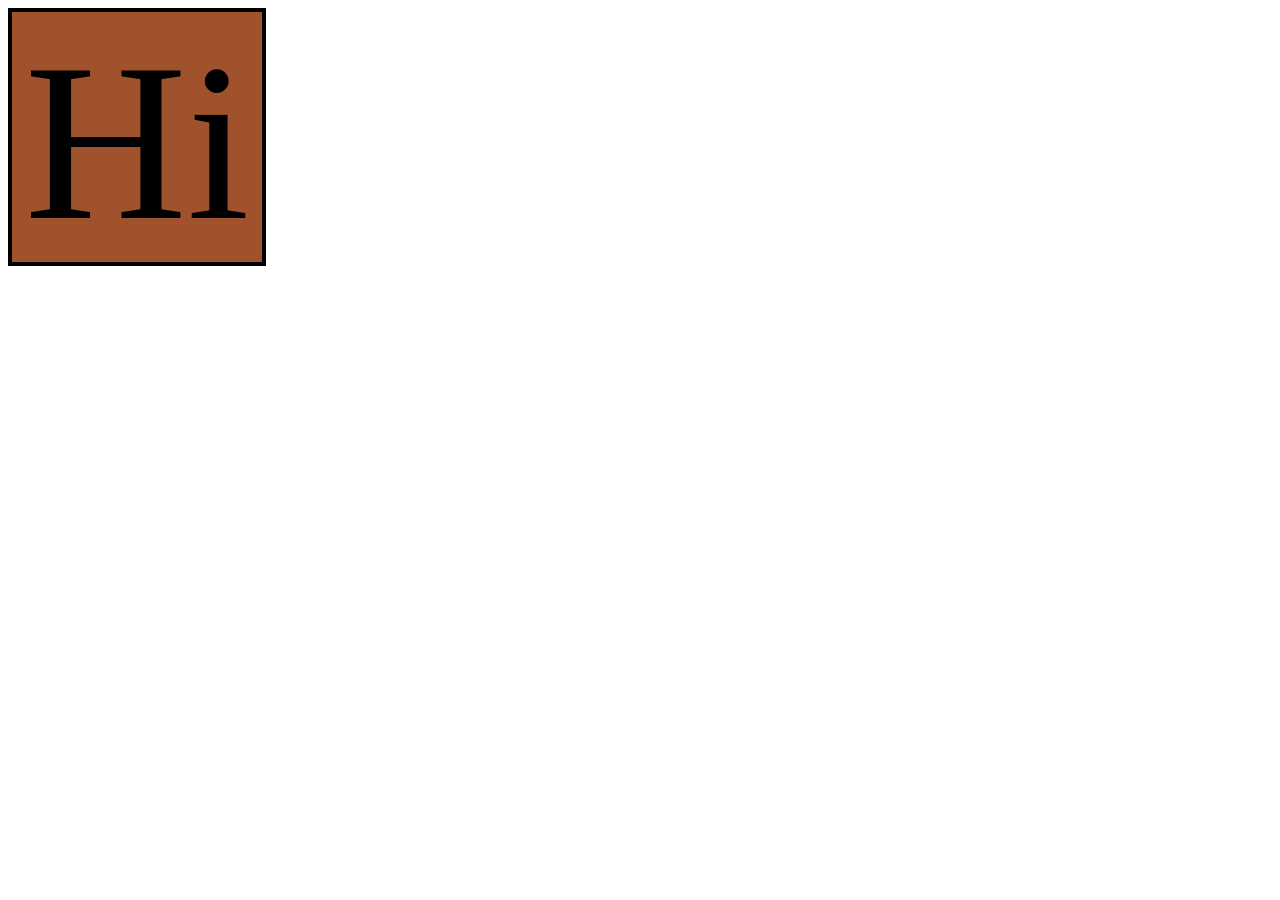
<file: CSS-Animations/index.html>
<!DOCTYPE html>
<html lang="en">
<head>
    <meta charset="UTF-8">
    <title>CSS-Animations Practice</title>
    <link rel="stylesheet" href="style.css">
</head>
<body>
<div id="box1"> Hi </div>

</body>
</html>
</file>
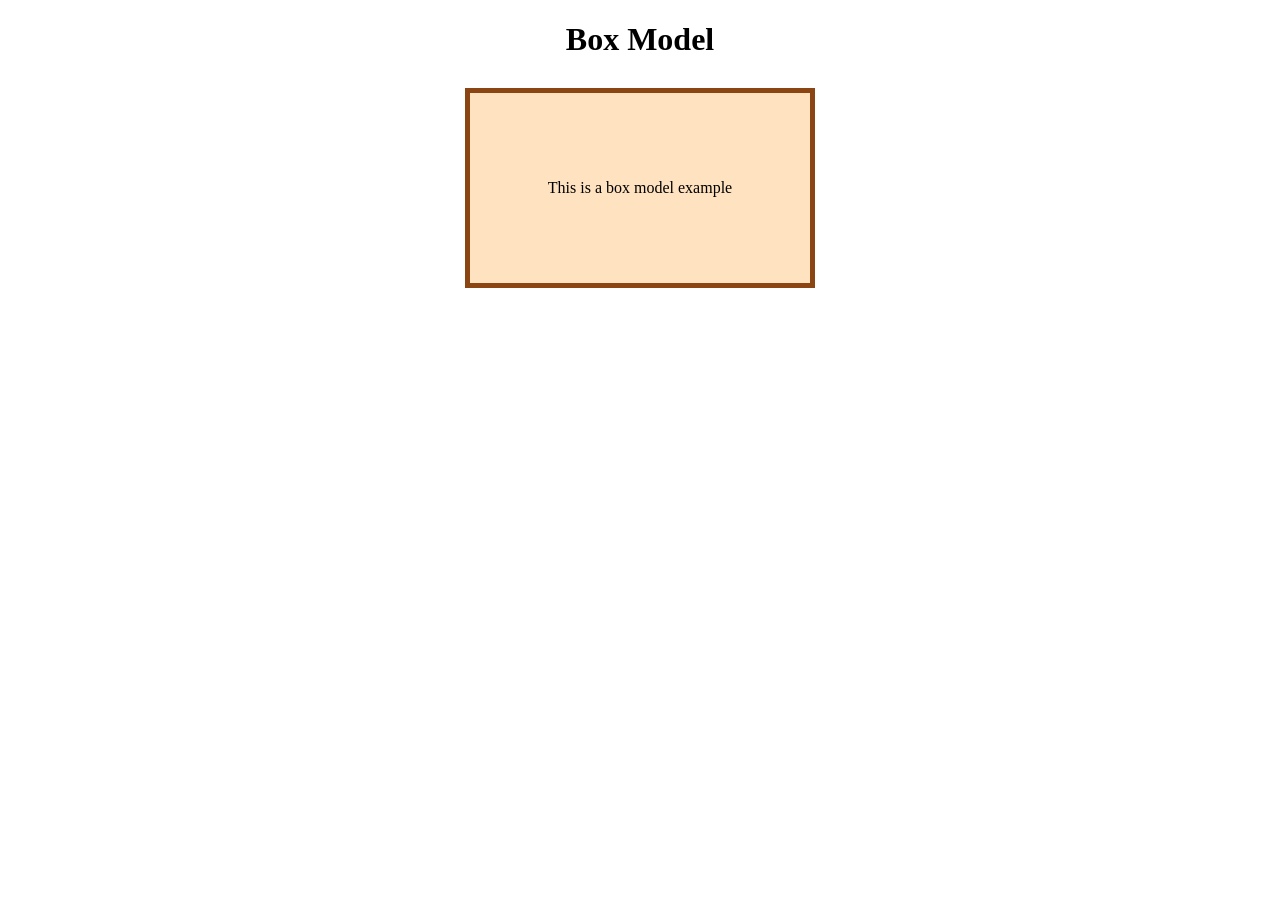
<file: CSS-BoxModels/index.html>
<!DOCTYPE html>
<html lang="en">
<head>
    <meta charset="UTF-8">
    <title>CSS Box Model</title>
    <link rel="stylesheet" href="style.css">
</head>
<body>
<h1>Box Model</h1>
<div class="box">
    This is a box model example

</div>
</body>
</html>
</file>
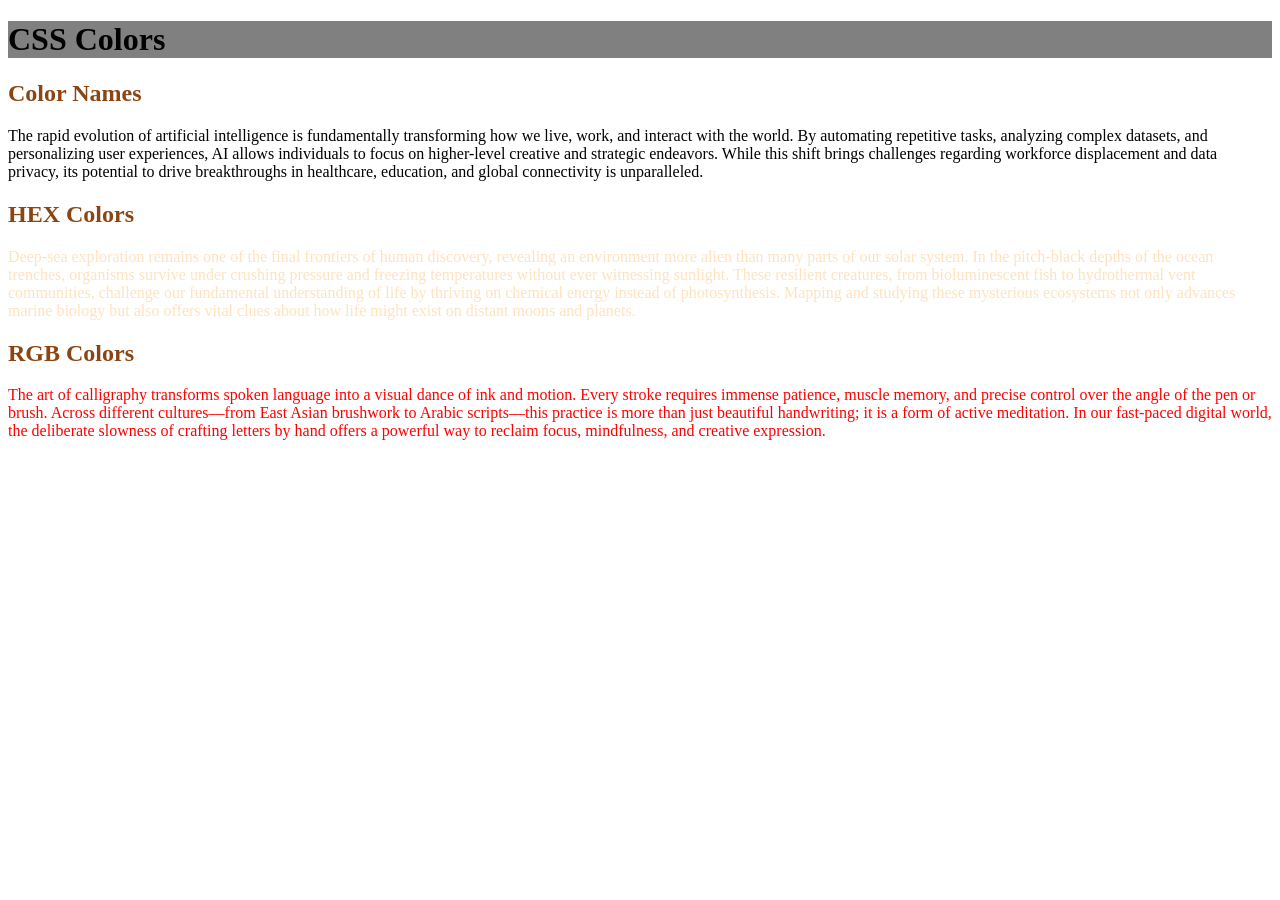
<file: CSS-Colors/index.html>
<!DOCTYPE html>
<html lang="en">
<head>
  <meta charset="UTF-8">
  <title>Practicing CSS Colors </title>
  <link rel="stylesheet" href="style.css">
</head>
<body>
<h1> CSS Colors</h1>

<h2> Color Names </h2>
<p class="named-colors"> The rapid evolution of artificial intelligence is fundamentally transforming how we live,
  work, and interact with the world. By automating repetitive tasks, analyzing complex datasets,
  and personalizing user experiences, AI allows individuals to focus on higher-level creative and strategic endeavors.
  While this shift brings challenges regarding workforce displacement and data privacy, its potential to drive breakthroughs in healthcare,
  education, and global connectivity is unparalleled.</p>

<h2> HEX Colors</h2>
<p class="hex-colors">
  Deep-sea exploration remains one of the final frontiers of human discovery, revealing an environment more alien than many parts of our solar system. In the pitch-black depths of the ocean trenches,
  organisms survive under crushing pressure and freezing temperatures without ever witnessing sunlight. These resilient creatures, from bioluminescent fish to hydrothermal vent communities, challenge our fundamental
  understanding of life by thriving on chemical energy instead of photosynthesis.
  Mapping and studying these mysterious ecosystems not only advances marine biology but also offers vital clues about how life might exist on distant moons and planets.
</p>

<h2>RGB Colors</h2>
<p class ="rgb-colors">
  The art of calligraphy transforms spoken language into a visual dance of ink and motion. Every stroke requires immense patience, muscle memory, and precise control over the angle of the pen or brush.
  Across different cultures—from East Asian brushwork to Arabic scripts—this practice is more than just beautiful handwriting; it is a form of active meditation.
  In our fast-paced digital world, the deliberate slowness of crafting letters by hand offers a powerful way to reclaim focus, mindfulness, and creative expression.
</p>
</body>
</html>
</file>
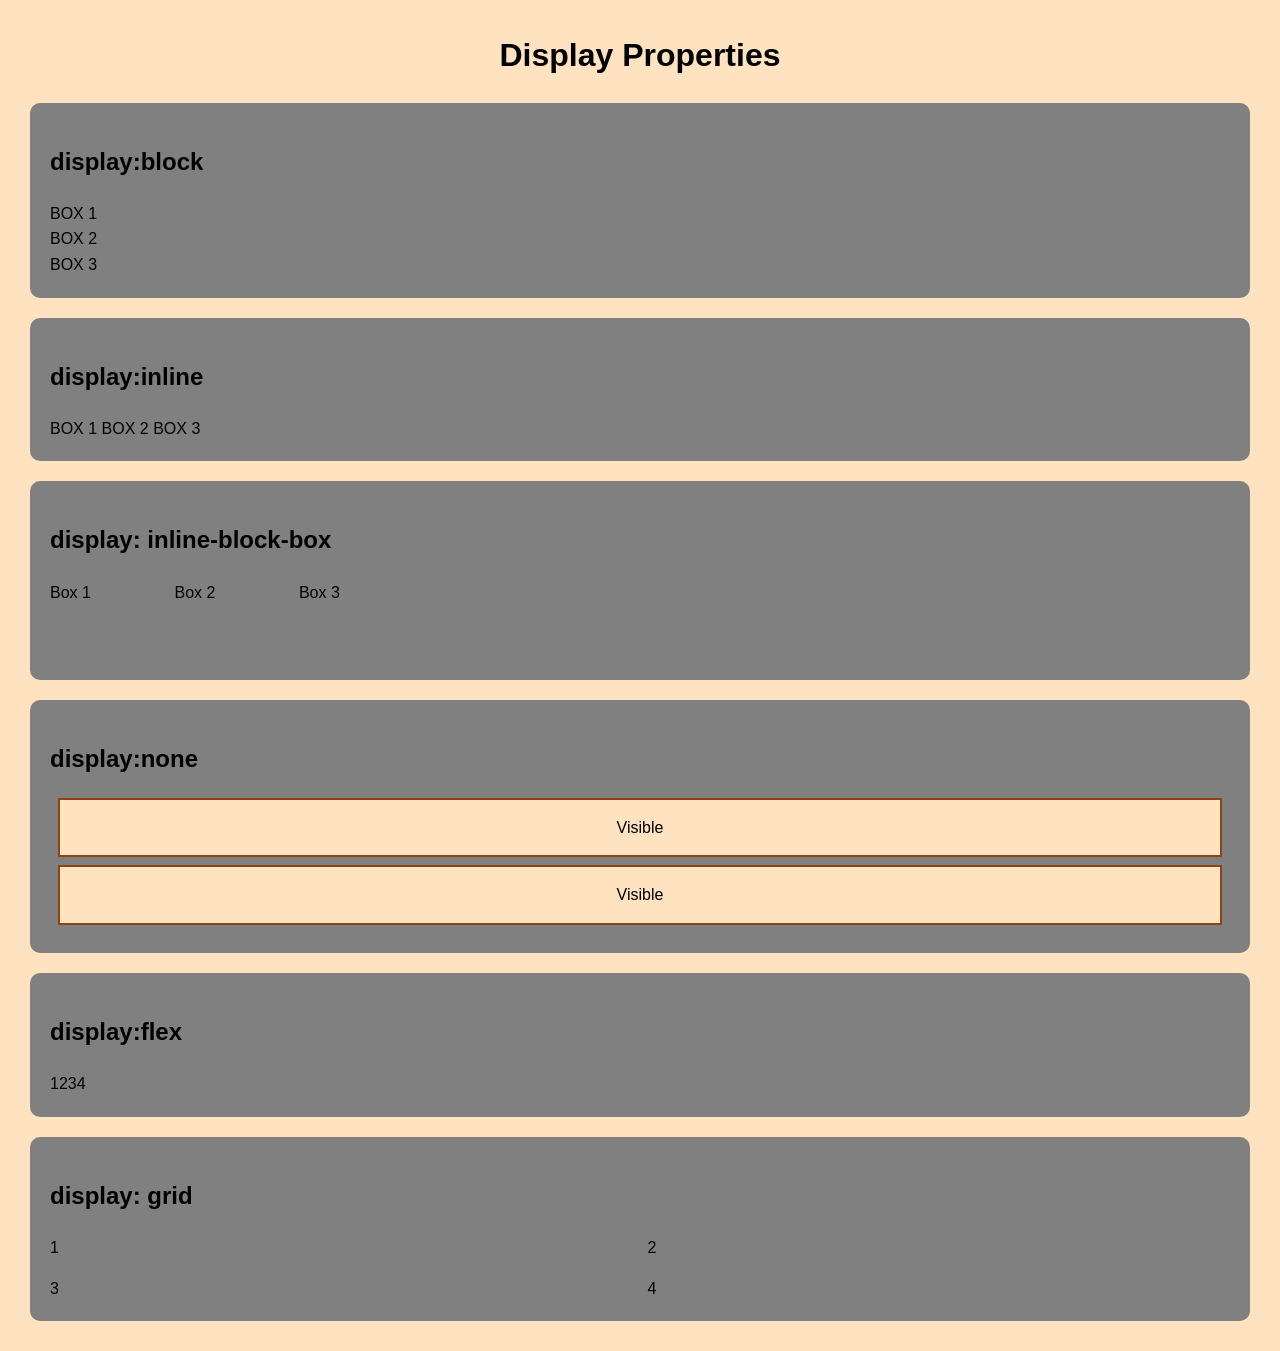
<file: CSS-DisplayProperties/index.html>
<!DOCTYPE html>
<html lang="en">
<head>
    <meta charset="UTF-8">
    <title>CSS Display Properties</title>
    <link rel="stylesheet" href="style.css">
</head>
<body>
<h1>Display Properties </h1>

<section class="display-demo">
    <h2> display:block</h2>
    <div class="block-box">BOX 1</div>
    <div class="block-box">BOX 2</div>
    <div class="block-box">BOX 3</div>
</section>


<section class="display-demo">
    <h2> display:inline</h2>
    <span class="inline-block">BOX 1</span>
    <span class="inline-block">BOX 2</span>
    <span class="inline-block">BOX 3</span>
</section>

<section class="display-demo">
    <h2>display: inline-block-box</h2>
    <div class="inline-block-box">Box 1</div>
    <div class="inline-block-box">Box 2</div>
    <div class="inline-block-box">Box 3</div>
</section>

<section class="display-demo">
    <h2> display:none</h2>
    <div class="box">Visible</div>
    <div class="hidden-box">Hidden</div>
    <div class="box">Visible </div>
</section>

<section class="display-demo">
    <h2> display:flex</h2>
    <div class="flex-container">
        <div class="flex-item">1</div>
        <div class="flex-item">2</div>
        <div class="flex-item">3</div>
        <div class="flex-item">4</div>
    </div>
</section>

<section class="display-demo">
    <h2> display: grid</h2>
    <div class="grid-container">
        <div class="grid-item">1</div>
        <div class="grid-item">2</div>
        <div class="grid-item">3</div>
        <div class="grid-item">4</div>
    </div>
</section>


</body>
</html>
</file>
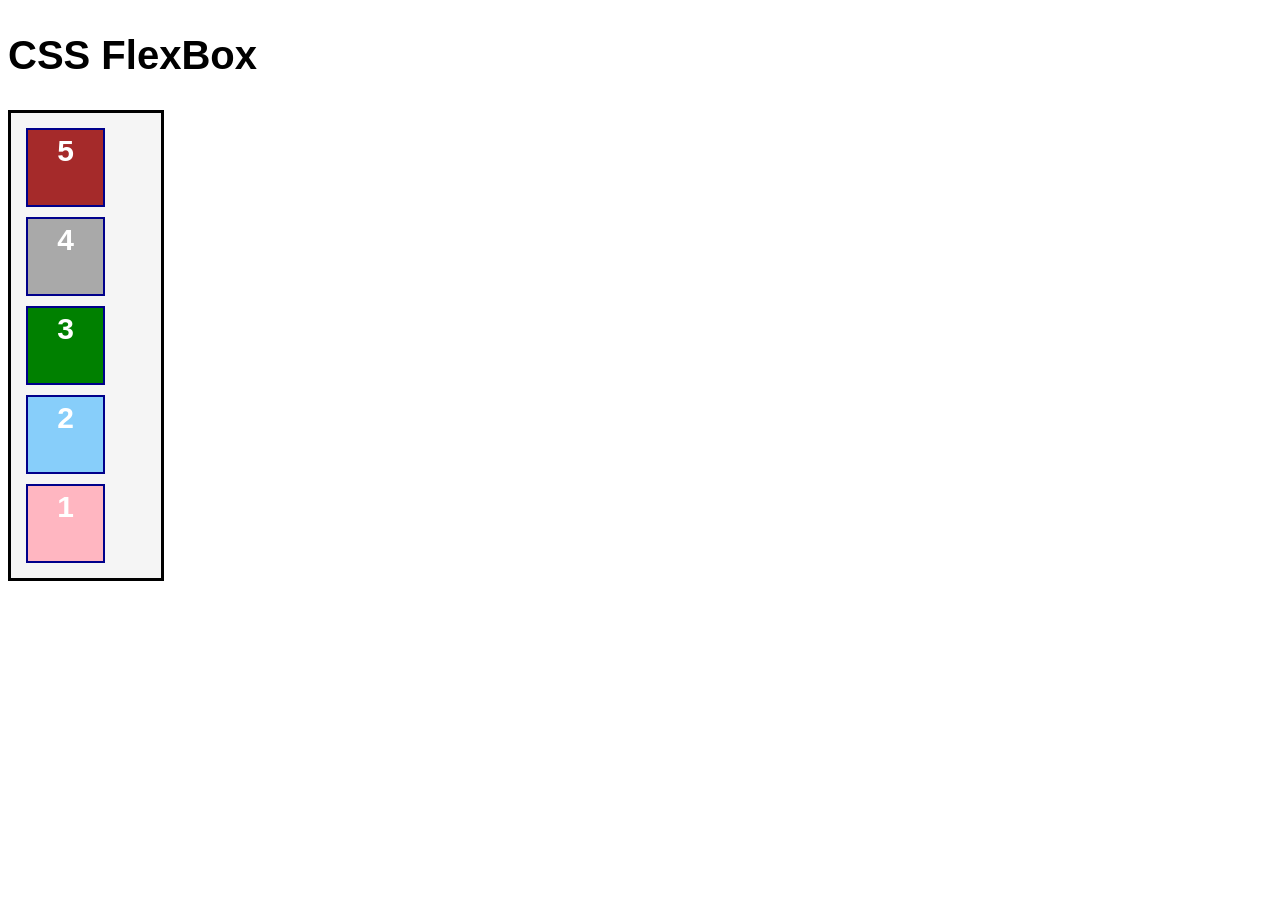
<file: CSS-Flexbox/index.html>
<!DOCTYPE html>
<html lang="en">
<head>
    <meta charset="UTF-8">
    <title>CSS FlexBox</title>
    <link rel="stylesheet" href="style.css">
</head>
<body>
<h1> CSS FlexBox </h1>
<div class="flex-container">
    <div class="flex-item" id="flex-item-1">1</div>
    <div class="flex-item" id="flex-item-2">2</div>
    <div class="flex-item" id="flex-item-3">3</div>
    <div class="flex-item" id="flex-item-4">4</div>
    <div class="flex-item" id="flex-item-5">5</div>

</div>

</body>
</html>
</file>
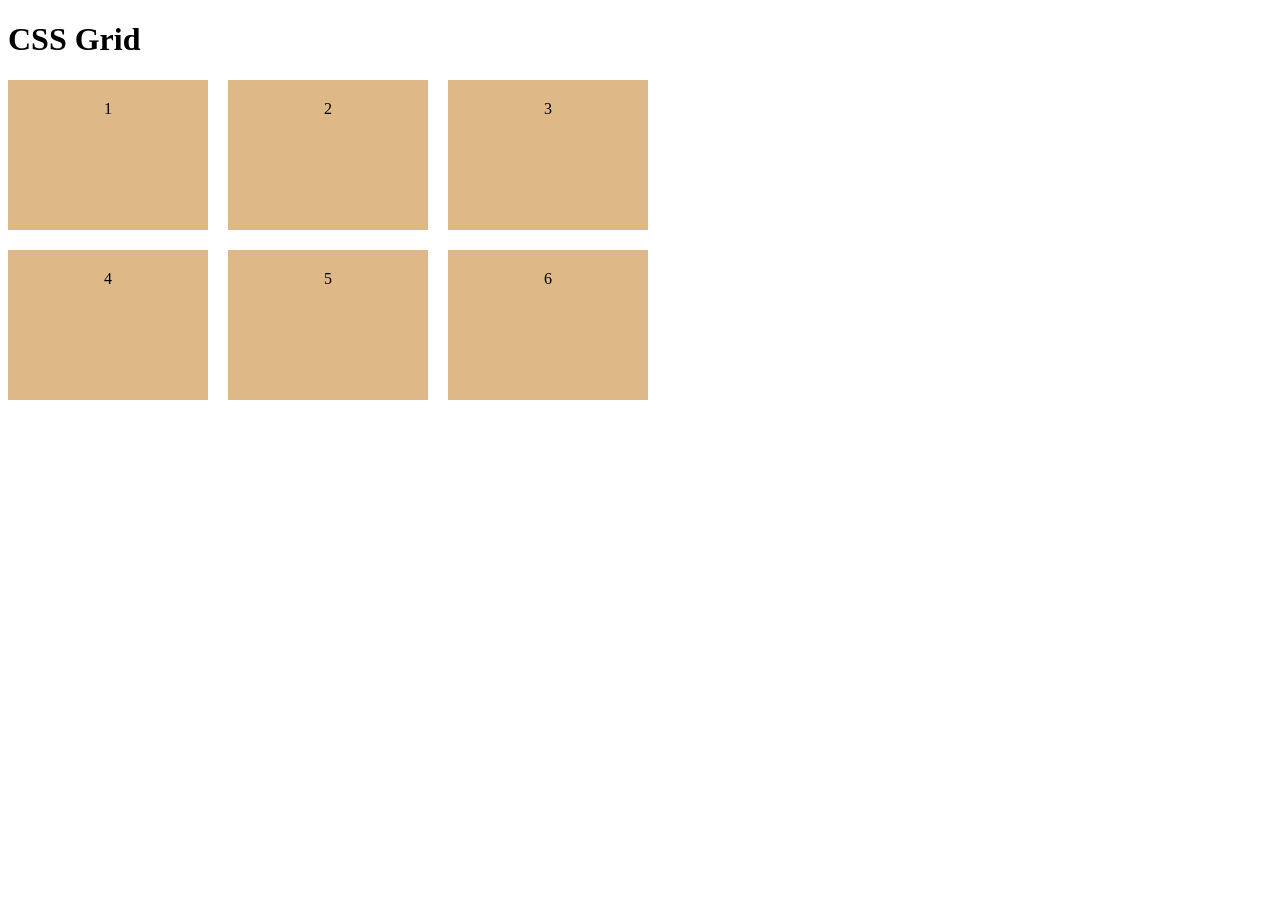
<file: CSS-Grid/index.html>
<!DOCTYPE html>
<html lang="en">
<head>
    <meta charset="UTF-8">
    <title>CSS Grid Practice</title>
    <link rel="stylesheet" href="style.css">
</head>
<body>
<h1> CSS Grid </h1>
<div class="grid-container">
    <div class="grid-item">1</div>
    <div class="grid-item">2</div>
    <div class="grid-item">3</div>
    <div class="grid-item">4</div>
    <div class="grid-item">5</div>
    <div class="grid-item">6</div>
</div>
</body>
</html>
</file>
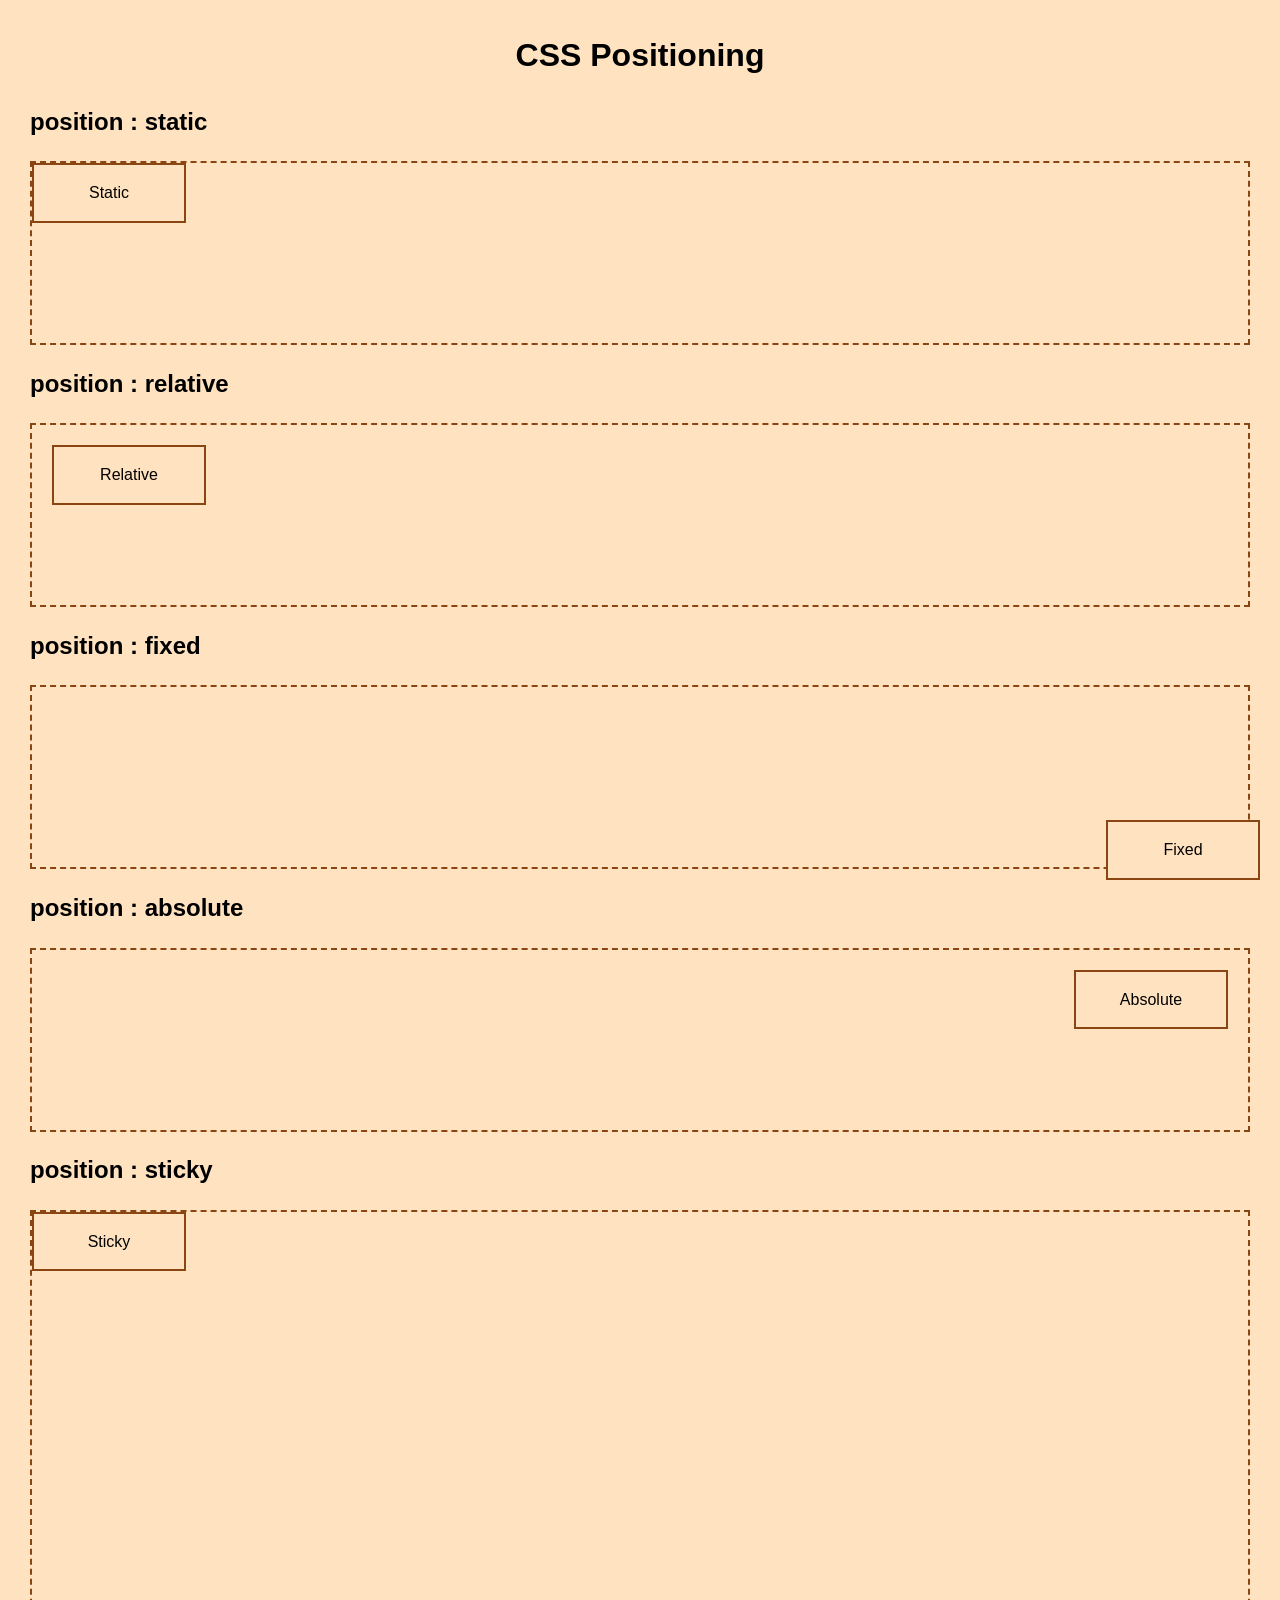
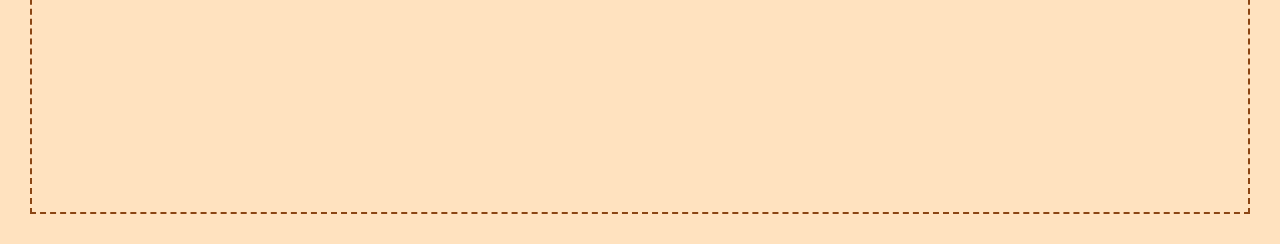
<file: CSS-Positioning/index.html>
<!DOCTYPE html>
<html lang="en">
<head>
    <meta charset="UTF-8">
    <title>CSS-Positioning Practice </title>
    <link rel="stylesheet" href="style.css">
</head>
<body>
<h1> CSS Positioning </h1>
<section class="position-demo">
    <h2> position : static </h2>
    <div class="container">
    <div class="box static-box">Static </div>
    </div>

</section>

<section class="position-demo">
    <h2> position : relative </h2>
    <div class="container">
        <div class="box relative-box">Relative </div>
    </div>

</section>

<section class="position-demo">
    <h2> position : fixed </h2>
    <div class="container">
        <div class="box fixed-box">Fixed </div>
    </div>

</section>

<section class="position-demo">
    <h2> position : absolute </h2>
    <div class="container">
        <div class="box absolute-box">Absolute </div>
    </div>

</section>

<section class="position-demo">
    <h2> position : sticky </h2>
    <div class="sticky-container">
        <div class="box sticky-box">Sticky </div>
    </div>

</section>


</body>
</html>
</file>
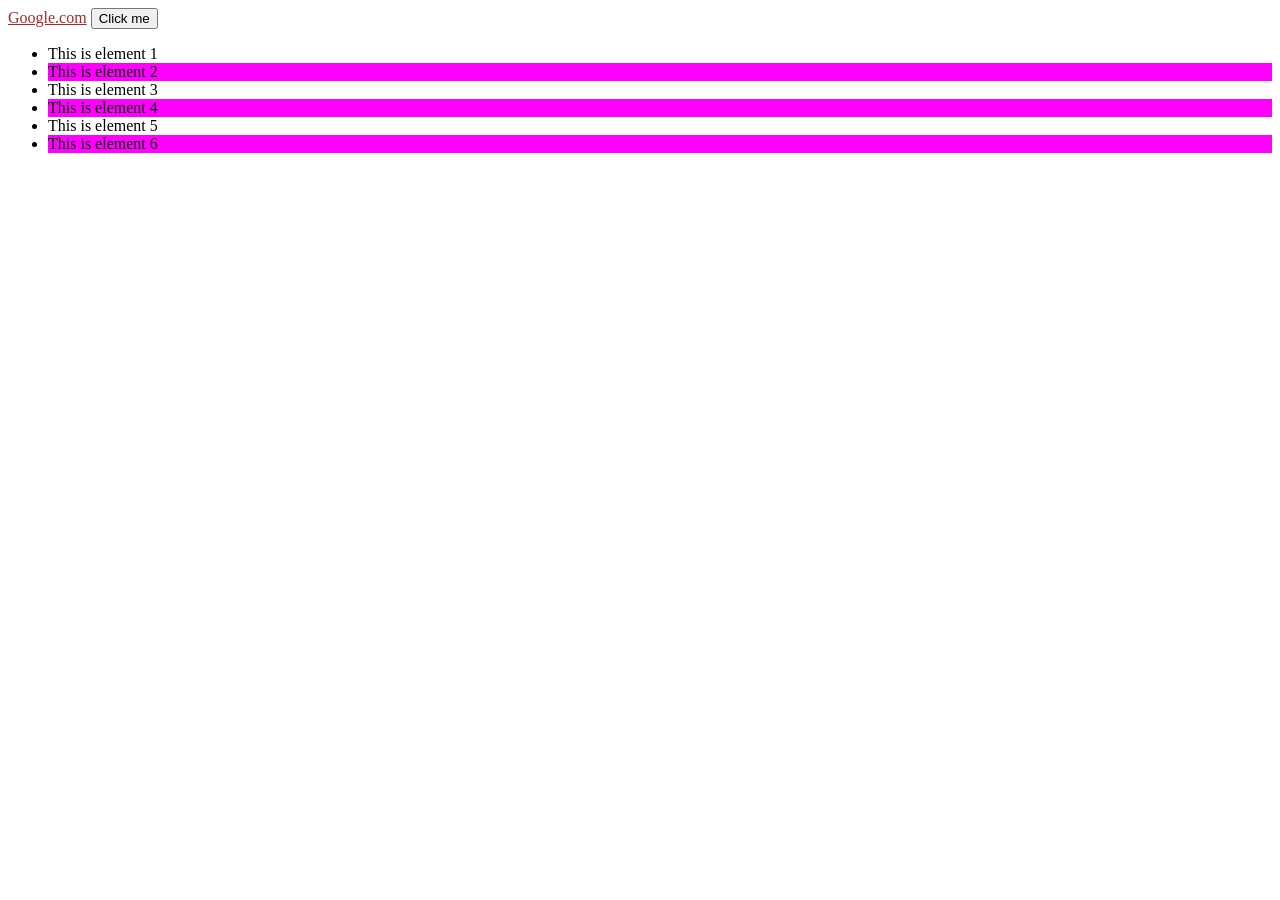
<file: CSS-Pseudo classes/index.html>
<!DOCTYPE html>
<html lang="en">
<head>
    <meta charset="UTF-8">
    <title>CSS Pseudo Classes Practice</title>
    <link rel="stylesheet" href="style.css">
</head>
<body>
<a href="https://www.google.com">Google.com</a>
<button> Click me </button>
<ul>
    <li>This is element 1 </li>
    <li>This is element 2 </li>
    <li>This is element 3 </li>
    <li>This is element 4 </li>
    <li>This is element 5 </li>
    <li>This is element 6 </li>
</ul>
</body>
</html>
</file>
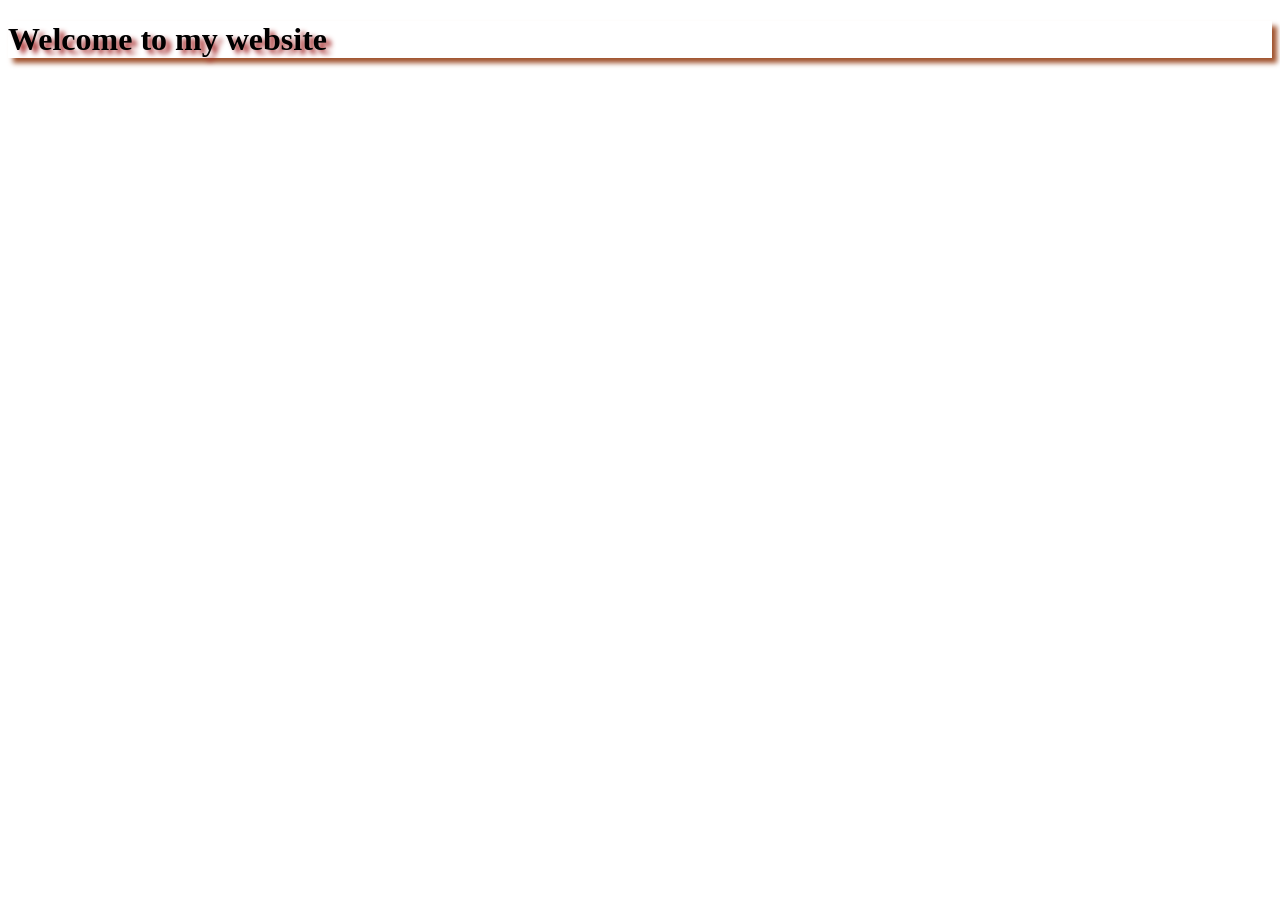
<file: CSS-Shadows/index.html>
<!DOCTYPE html>
<html lang="en">
<head>
    <meta charset="UTF-8">
    <title>CSS Shadows Practice</title>
    <link rel="stylesheet" href="style.css">
</head>
<body>
<h1>Welcome to my website</h1>

</body>
</html>
</file>
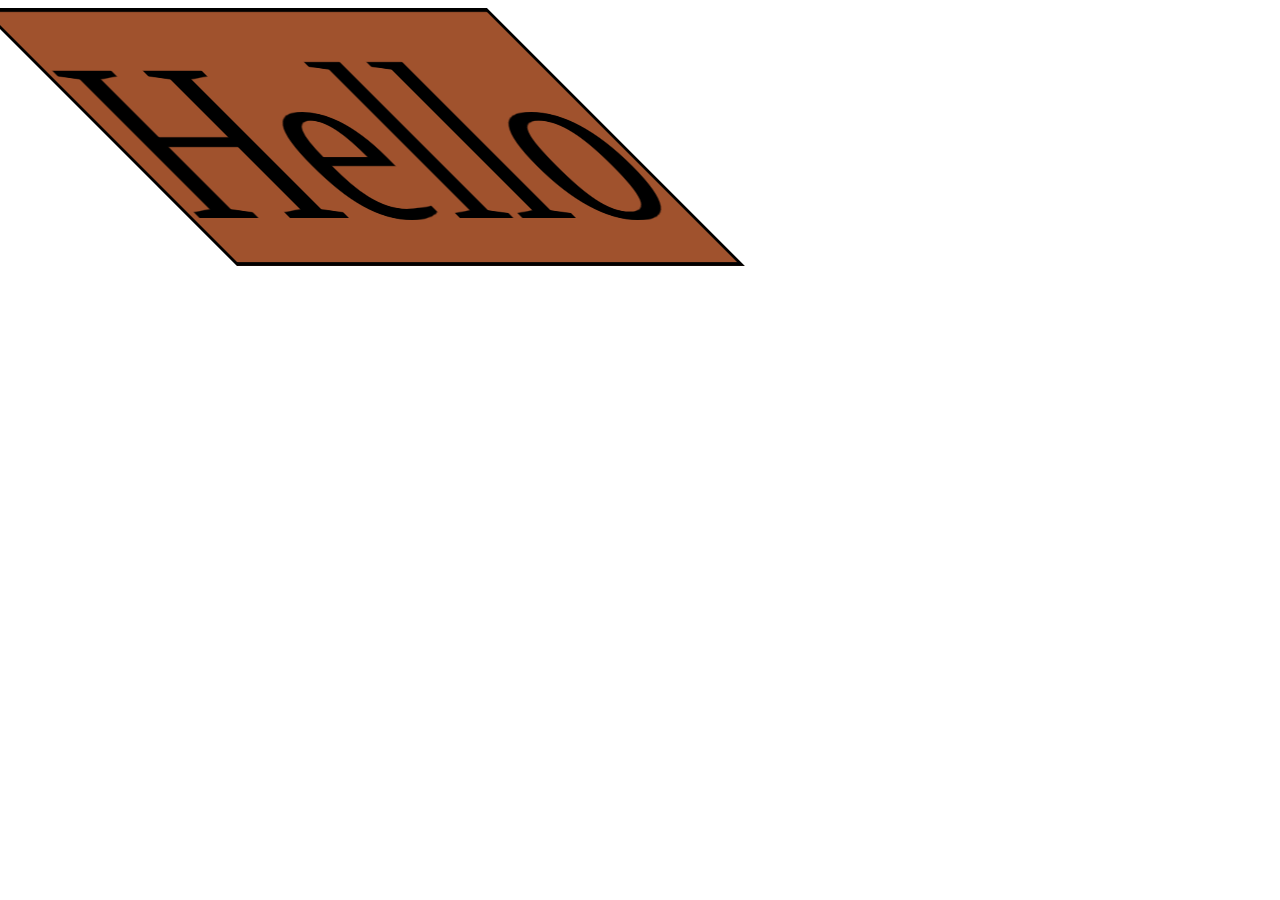
<file: CSS-Transforms/index.html>
<!DOCTYPE html>
<html lang="en">
<head>
    <meta charset="UTF-8">
    <title>CSS Transform Practice </title>
    <link rel="stylesheet" href="style.css">

</head>
<body>
<div id="box1">Hello</div>

</body>
</html>
</file>
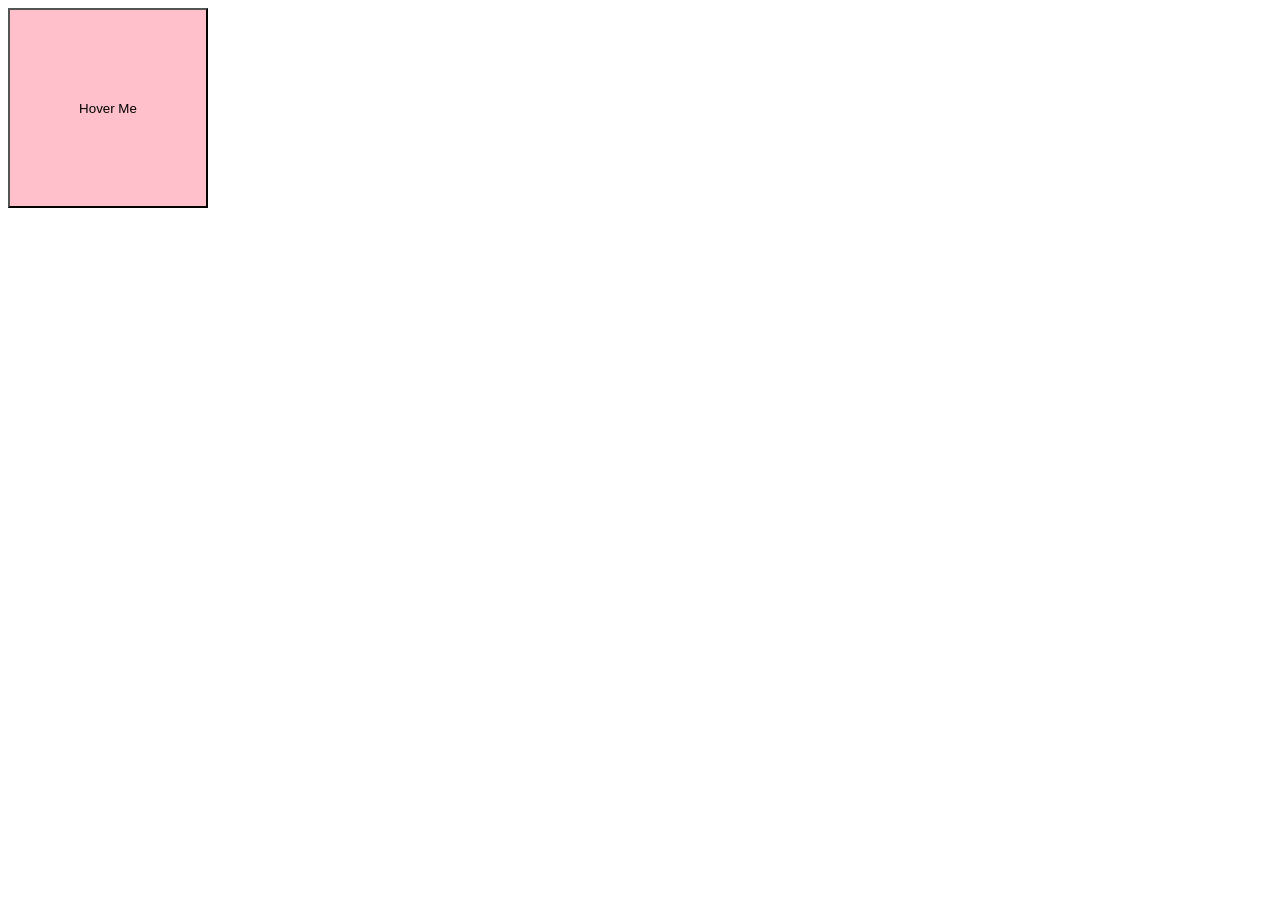
<file: CSS-Transitions/index.html>
<!DOCTYPE html>
<html lang="en">
<head>
    <meta charset="UTF-8">
    <title>CSS-Transitions Practice </title>
    <link rel="stylesheet" href="style.css">
</head>
<body>
<button class="btn">Hover Me</button>

</body>
</html>
</file>
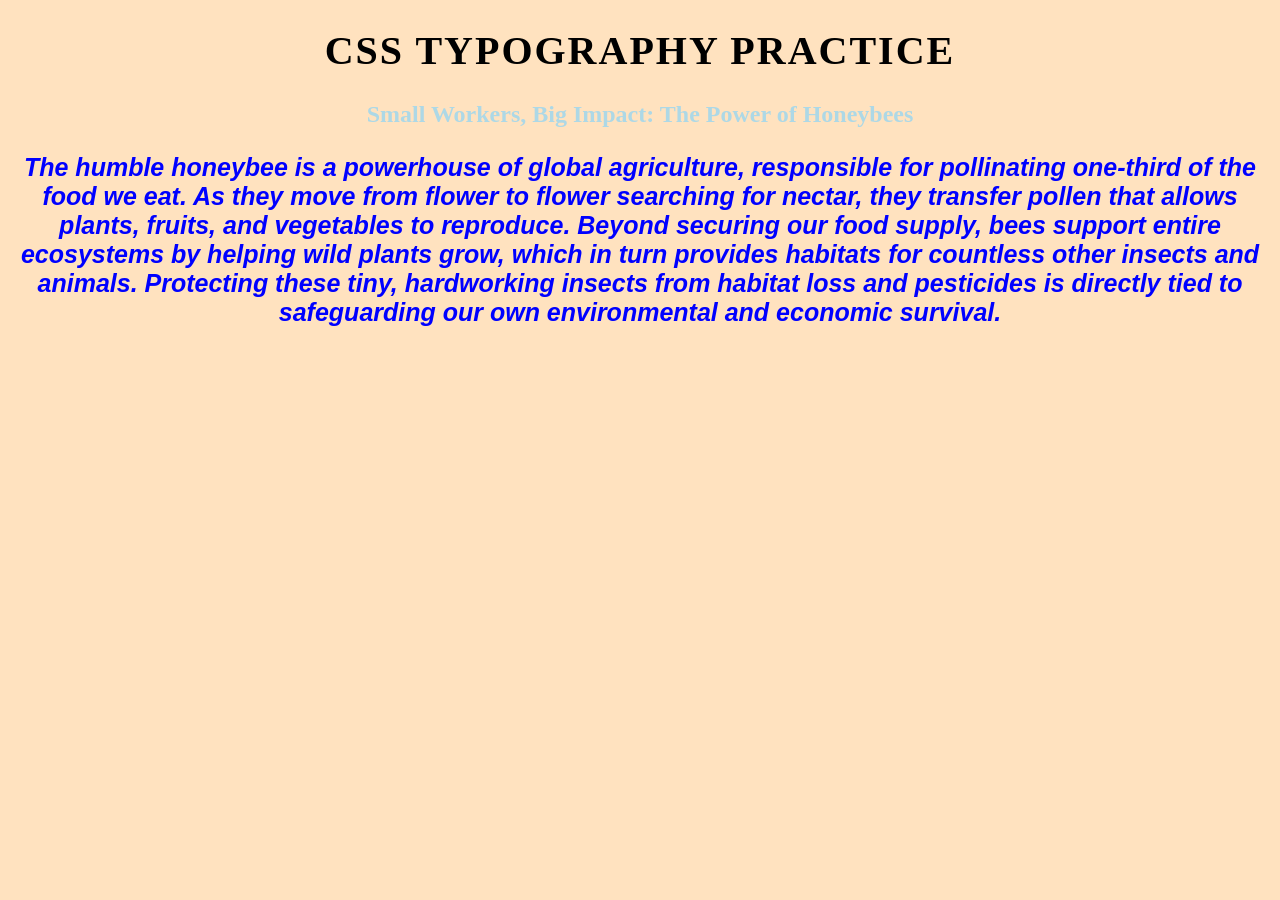
<file: CSS-Typography/index.html>
<!DOCTYPE html>
<html lang="en">
<head>
    <meta charset="UTF-8">
    <title>CSS Typography practice</title>
    <link rel="stylesheet" href="style.css">
</head>
<body>
<h1>CSS Typography practice</h1>

<h2>Small Workers, Big Impact: The Power of Honeybees</h2>

<p>The humble honeybee is a powerhouse of global agriculture, responsible for pollinating one-third of the food we eat.
    As they move from flower to flower searching for nectar, they transfer pollen that allows plants, fruits, and vegetables to reproduce. Beyond securing our food supply,
    bees support entire ecosystems by helping wild plants grow, which in turn provides
    habitats for countless other insects and animals.
    Protecting these tiny, hardworking insects from habitat loss and pesticides is directly tied to safeguarding our own environmental and economic survival.</p>


</body>
</html>
</file>
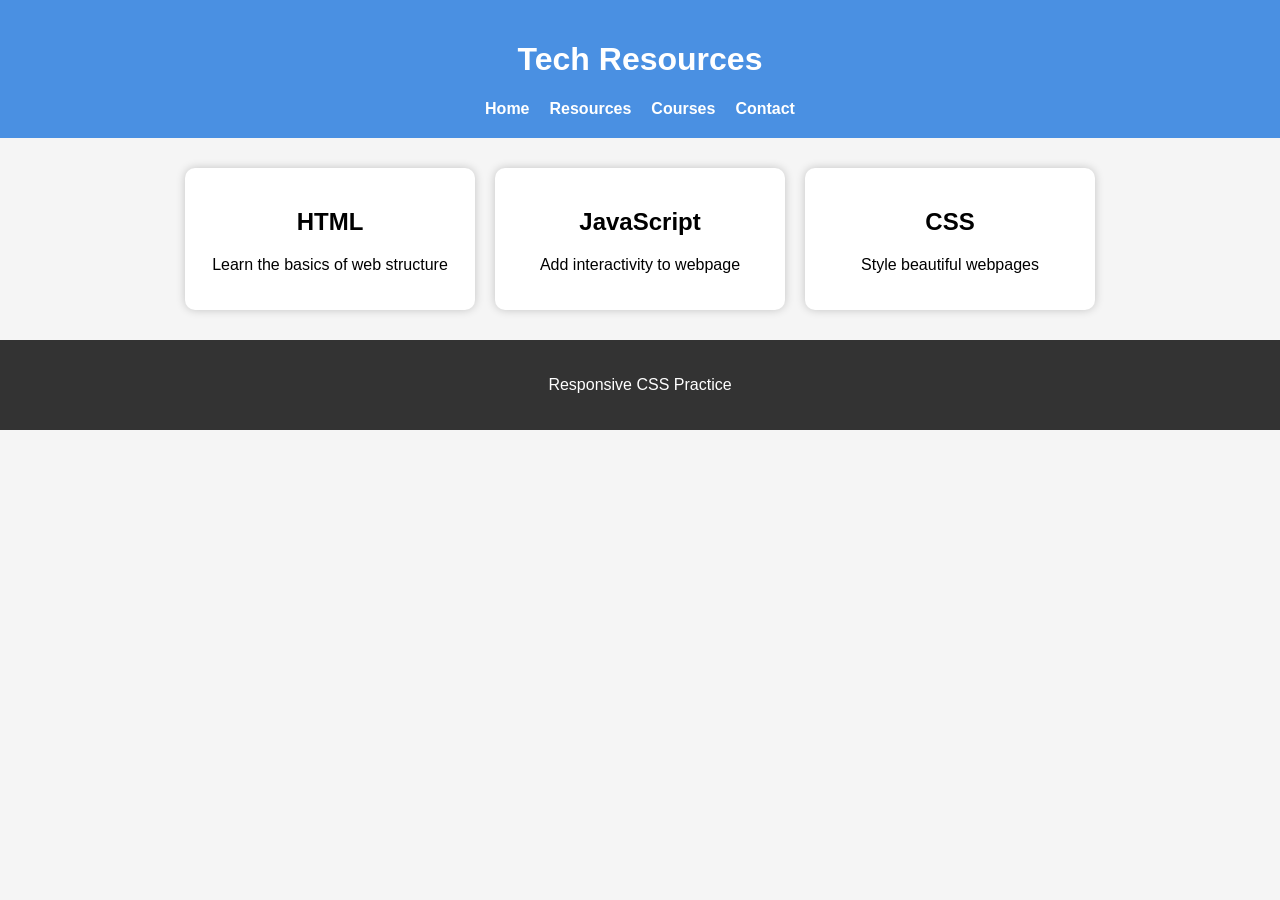
<file: Responsive-CSS/index.html>
<!DOCTYPE html>
<html lang="en">
<head>
    <meta charset="UTF-8">
    <title>Responsive CSS Practice </title>
    <link rel="stylesheet" href="style.css">
</head>
<body>
<header>
    <h1> Tech Resources</h1>
    <nav>
        <a href="#">Home</a>
        <a href="#">Resources</a>
        <a href="#">Courses</a>
        <a href="#">Contact</a>
    </nav>
</header>
<section class="cards">
    <div class="card">
        <h2>HTML</h2>
        <p>Learn the basics of web structure</p>
    </div>

    <div class="card">
        <h2>JavaScript</h2>
        <p>Add interactivity to webpage</p>
    </div>
    <div class="card">
        <h2>CSS</h2>
        <p>Style beautiful webpages</p>
    </div>


</section>

<footer>
    <p>Responsive CSS Practice</p>
</footer>

</body>
</html>
</file>
<file: CSS-Animations/style.css>
#box1{
    border:4px solid;
    width:250px;
    height:250px;
    background-color: sienna;
    font-size:225px;
    text-align:center;

    animation:mySlide;
    animation-play-state: running;
    animation-iteration-count: infinite;
    animation-timing-function: linear;
    animation-duration: 5s;

}
#box1:hover{



}
#box1:active{


}

@keyframes mySlide {
    from{ margin-left:0}
    to{
        margin-left:100%
    }

}
@keyframes myRotate {
    100%{transform: rotateX(360deg)}

}
@keyframes myOpacity{
    50%{opacity:0;}
}
@keyframes myColorChange{
    20%{background-color:orange;}
    40%{background-color:red;}
    60%{background-color:purple ;}
    80%{background-color:blue;}
    100%{background-color:teal;}
}
</file>
<file: CSS-BoxModels/style.css>
h1{
    text-align: center;

}
.box{

    width:300px;    /*Content width */
    height:150px;   /*Content height */
    padding:20px; /* Space inside the border */
    border:5px solid #8B4513;  /* Border around the padding */
    margin:30px auto;        /* Space outside the border */
    background-color:#FFE2BF;
    text-align: center;
    line-height:150px;


}
</file>
<file: CSS-Colors/style.css>
/*=====================
     PAGE HEADING
  ====================
 */
h1{
    color:black;
}
/*=====================
     SECTION HEADING
  ====================
 */

h2{
    color:#8B4513;
}
/*========================
     COLORS NAME EXAMPLE
  ========================
 */
.named-colors{
    color:black;
}
/*========================
     HEX COLORS EXAMPLE
  ========================
 */
.hex-colors{
    color: #FFE2BF;
}
/*========================
     RGB COLORS EXAMPLE
  ========================
 */
.rgb-colors{
    color: rgb(255, 0, 0);
}
h1{
    background-color: gray;
}
</file>
<file: CSS-DisplayProperties/style.css>
/* General Styling*/

body{
    font-family:"Poppins",sans-serif;
    background-color: #FFE2BF;
    color:black;
    margin:30px;
    line-height:1.6;


}

h1{
    text-align: center;
}

.display-demo{
    background-color: gray;
    padding:20px;
    margin:20px 0;
    border-radius:10px;
}

/*Common box styling*/
.box{
    background-color: #FFE2BF;
    border:2px solid #8B4513;
    padding:15px;
    margin:8px;
    text-align:center;

}
/*display:block*/
.block-box{
    display:block;
}
/* display: Inline block*/
.inline-block{
    display:inline-block;

}

/*display:inline-block-box*/
.inline-block-box{
    display:inline-block;
    width:120px;
    height:80px;


}
/* display: none*/
.hidden-box{
    display:none;

}
/* display: flex */
.flex-container{
    display:flex;
}
/* display: grid */
.grid-container{
    display:grid;
    grid-template-columns: repeat(2,1fr);
    gap:15px;

}
</file>
<file: CSS-Flexbox/style.css>
body{
    font-family: Arial, sans-serif;
    font-size:20px;
    padding:0 20px 30px 0;
    line-height:1.4;

}
.flex-container{
    display: flex;
    flex-direction: column-reverse;
    gap:10px;
    border:3px solid black;
    padding:15px;
    width:120px;

    background-color:#f5f5f5;

}
.flex-item {
    width: 75px;
    height: 75px;
    background-color: lightskyblue;
    border:2px solid darkblue;
    text-align: center;
    font-size: 30px;
    color:white;
    font-weight: bold;
    line-height: 1.4;
}
#flex-item-1{
    background-color: lightpink;

}
#flex-item-2{
    background-color: lightskyblue;

}

#flex-item-3{
    background-color: green;

}

#flex-item-4{
    background-color: darkgrey;

}
#flex-item-5{
    background-color: brown;

}
</file>
<file: CSS-Grid/style.css>
.grid-container{
    display: grid;
    grid-template-columns: 200px 200px 200px;
    grid-template-rows: 150px 150px;
    gap:20px;

}
.grid-item{
    background-color: burlywood;
    padding: 20px;
    text-align: center;
}
</file>
<file: CSS-Positioning/style.css>
/* General Styling */
body{
    font-family:"Poppins",sans-serif;
    background-color: #FFE2BF;
    color:black;
    margin:30px;
    line-height:1.6;


}

h1{
    text-align: center;

}



/* Common Box styling */
.container {
    position: relative;
    height: 180px;
    border: 2px dashed #8B4513;
}


.box{
    background-color: #FFE2BF;
    border:2px solid #8B4513;
    padding:15px;
    text-align:center;
    width:120px;

}
/* position : static*/
.static-box{
    position:static;

}
/* position : static*/
.relative-box{
    position:relative;
    top:20px;
    left:20px;

}

.fixed-box{
    position:fixed;
    bottom:20px;
    right:20px;
}
.absolute-box {
    position: absolute;
    top: 20px;
    right: 20px;

}
.sticky-container{
    height:600px;
    border: 2px dashed #8B4513;
    overflow-y: auto;

}
.sticky-box {
    position: sticky;
    top: 0;
}
</file>
<file: CSS-Pseudo classes/style.css>
a:link{
    color:brown;
}
a:visited{
    color:grey;
}

a:hover{
    color:sienna;
}

a:active{
    color:teal;
}
button:hover{
    background-color: lightpink;
}
button:active{
    background-color: lightgrey;
}
li:nth-child(even){
    background-color: fuchsia;
}
</file>
<file: CSS-Shadows/style.css>
h1{
    text-shadow: 5px 4px 5px brown;
    box-shadow: 5px 5px 5px sienna;

}
h1:hover{
    box-shadow: 5px 5px 5px lightskyblue;
}
</file>
<file: CSS-Transforms/style.css>
#box1{
    border:4px solid;
    width:500px;
    height:250px;
    background-color: sienna;
    font-size:225px;
    text-align:center;

    transform: translateX(100px) rotateX(360deg) skewX(45deg);



}
</file>
<file: CSS-Transitions/style.css>
.btn{
    width:200px;
    height:200px;
    background-color:pink;

    transition:transform 0.3s ease,background-color 0.3s ease;
}
.btn:hover{
    transform:rotate(180deg);
    background-color: brown;
}
</file>
<file: CSS-Typography/style.css>
h1{
    font-size:40px;
    font-weight:bold;
    text-transform: uppercase;
    text-align: center;
    letter-spacing: 2px ;


}
h2{
    text-align: center;
    color:lightblue;

}

p{
    font-size:25px;
    font-weight:bold;
    font-style:italic;
    color:blue;
    text-align: center;
    font-family:Arial, sans-serif;

}

body{
    background-color: #FFE2BF;
}
</file>
<file: Responsive-CSS/style.css>
/*General Styling*/
body{
    margin:0;
    font-family:Arial,sans-serif;
    background-color: #f5f5f5;

}
/* Header */
header{
    background-color: #4A90E2;
    color:white;
    text-align:center;
    padding:20px;

}
/* Navigation */
nav{
    display:flex;
    justify-content:center;
    gap:20px;
    margin-top:15px;

}
nav a {
    text-decoration:none;
    color:white;
    font-weight:bold;

}
/* Cards */
.cards{
    display:flex;
    justify-content:center;
    gap:20px;
    padding:30px;

}
.card{
    background:white;
    width:250px;
    padding:20px;
    border-radius:10px;
    box-shadow: 0 0 10px rgba(0,0,0,0.2);
    text-align:center;

}
footer{
    background:#333;
    color:white;
    text-align:center;
    padding:20px;
}

/* Responsive CSS Practice */
@media (max-width:768px){
    nav{
        flex-direction: column;
        align-items:center;

    }
    .cards{
        flex-direction: column;
        align-items:center;

    }
    .card{
        width:90%;
    }
    h1{
        font-size:28px;
    }
}
</file>
